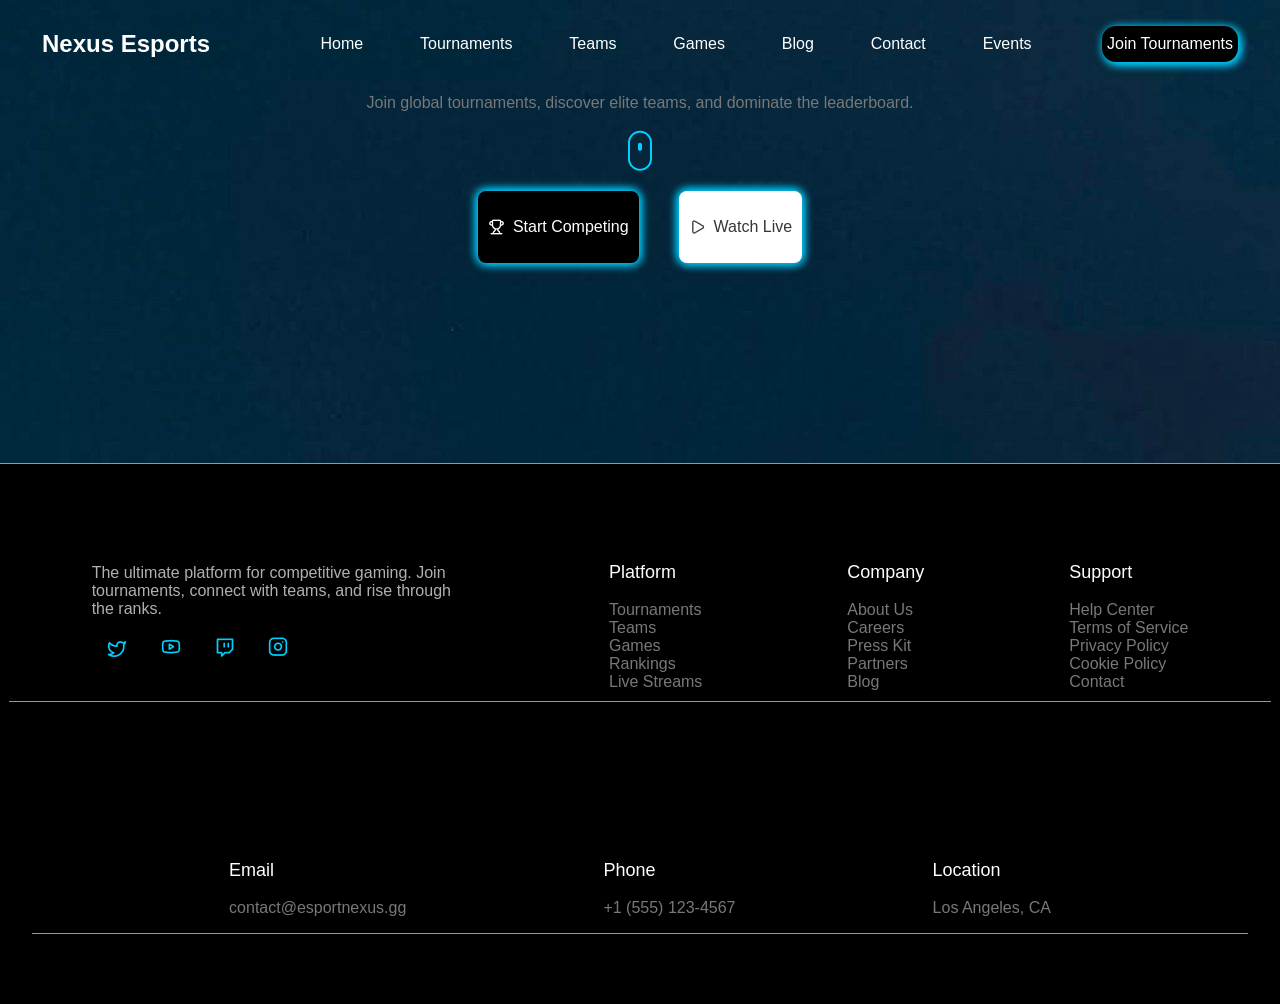
<file: html/index.html>
<!DOCTYPE html>
<html lang="en">
<head>
    <meta charset="UTF-8">
    <meta name="viewport" content="width=device-width, initial-scale=1.0">
    <link rel="stylesheet" href="/style/style.css">
    <title>Document</title>
</head>
<body>
        <nav class="nav">
            <h1><a href="index.html" class="logo">Nexus Esports</a></h1>
            <ul class="navb">
                <li><a href="index.html">Home</a></li>
                <li><a href="tournament.html">Tournaments</a></li>
                <li><a href="teams.html">Teams</a></li>
                <li><a href="games.html">Games</a></li>
                <li><a href="blog.html">Blog</a></li>
                <li><a href="contact.html">Contact</a></li>
                <li><a href="events.html">Events</a></li>
            </ul>
            <a href="sign up.html" class="navb-button">Join Tournaments</a>
    </nav>

    <main>
        <div class="body-content">
            <p class="normal-footer-text">Join global tournaments, discover elite teams, and dominate the leaderboard.<br><br><img src="/images/mouse.png" alt="computer mouse"></p>
            <div class="body-content-buttons">
                <a href="#" class="body-content-buttons-one"><img class="win" src="/images/win.png" alt="Trophy">Start Competing</a>
                <a href="#" class="body-content-buttons-two"><img src="/images/play.png" alt="play">Watch Live</a>
            </div>
        </div>
    </main>
    <footer>
        <div class="partFooter-one">
        <div class="normal-footer-text-paragraph">The ultimate platform for competitive gaming. Join tournaments, connect with teams, and rise through the ranks.
            <br><br>
                <a href="#"><img src="/images/twitter.png" alt="Twitter"></a>
                <a href="#"><img src="/images/youtube.png" alt="Youtube"></a>
                <a href="#"><img src="/images/twitch.png" alt="Twitch"></a>
                <a href="#"><img src="/images/instagram.png" alt="Instagram"></a>
        </div>
        <div>
            <p class="footer--titles">Platform</p>
            <div class="normal-footer-text">Tournaments<br>Teams<br>Games<br>Rankings<br>Live Streams</div>
        </div>
        <div>
            <p class="footer--titles">Company</p>
            <div class="normal-footer-text">About Us<br>Careers<br>Press Kit<br>Partners<br>Blog</div>
        </div>
        <div>
            <p class="footer--titles">Support</p>
            <div class="normal-footer-text">Help Center<br>Terms of Service<br>Privacy Policy<br>Cookie Policy<br>Contact<br>
        </div>
        </div>
    </div>
    </div>
    <div class="partFooter-two">
        <div><p class="footer--titles">Email</p><p class="normal-footer-text">contact@esportnexus.gg</p></div>
        <div><p class="footer--titles">Phone</p><p class="normal-footer-text">+1 (555) 123-4567</p></div>
        <div><p class="footer--titles">Location</p><p class="normal-footer-text">Los Angeles, CA</p></div>
    </div>
    </footer>
</body>


</html>
</file>
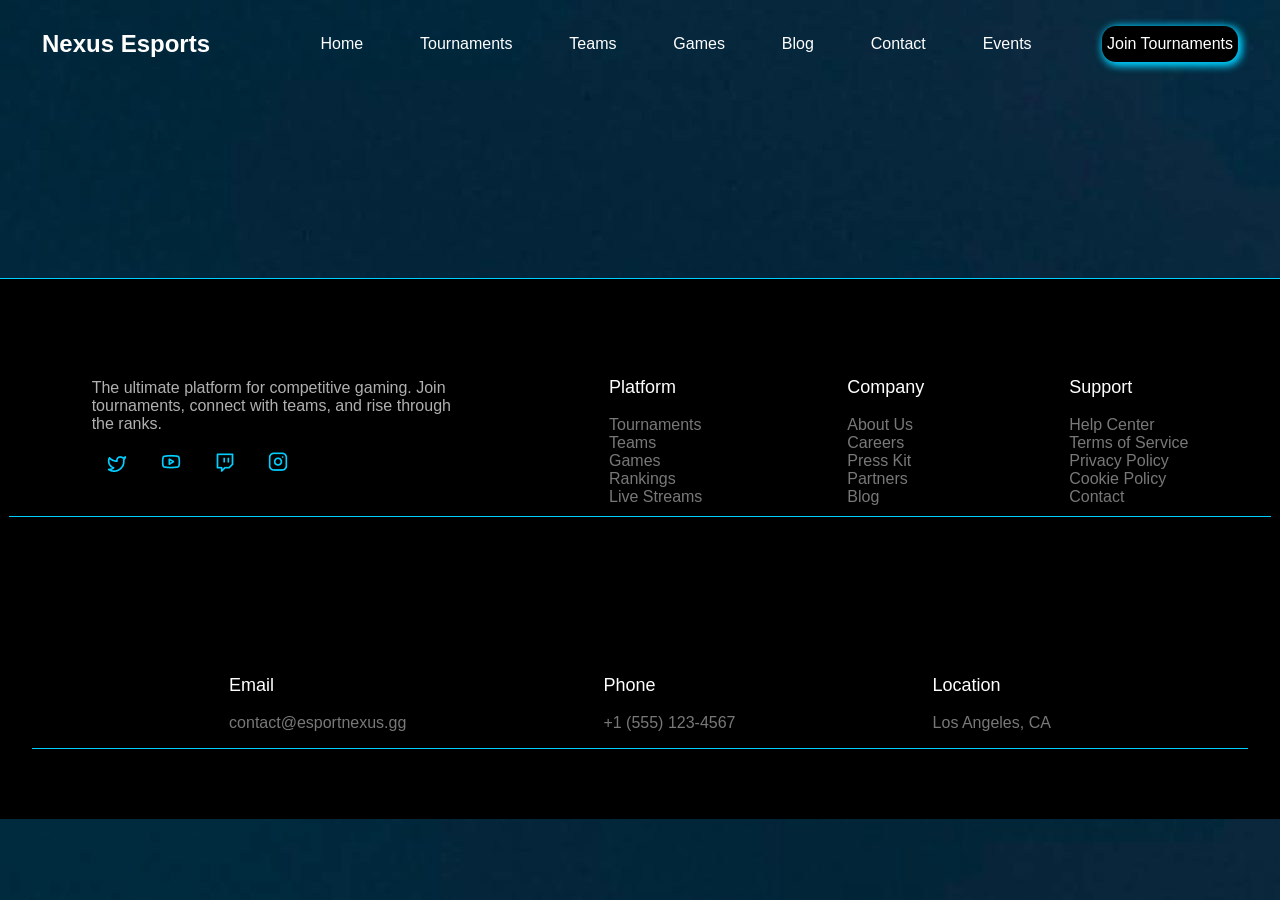
<file: html/blog.html>
<!DOCTYPE html>
<html lang="en">
<head>
    <meta charset="UTF-8">
    <meta name="viewport" content="width=device-width, initial-scale=1.0">
    <link rel="stylesheet" href="/style/style.css">
    <title>Document</title>
</head>
<body>
        <nav class="nav">
            <h1><a href="index.html" class="logo">Nexus Esports</a></h1>
            <ul class="navb">
                <li><a href="index.html">Home</a></li>
                <li><a href="tournament.html">Tournaments</a></li>
                <li><a href="teams.html">Teams</a></li>
                <li><a href="games.html">Games</a></li>
                <li><a href="blog.html">Blog</a></li>
                <li><a href="contact.html">Contact</a></li>
                <li><a href="events.html">Events</a></li>
            </ul>
            <a href="sign up.html" class="navb-button">Join Tournaments</a>
    </nav>

    <main>

    </main>
    <footer>
        <div class="partFooter-one">
        <div class="normal-footer-text-paragraph">The ultimate platform for competitive gaming. Join tournaments, connect with teams, and rise through the ranks.
            <br><br>
                <a href="#"><img src="/images/twitter.png" alt="Twitter"></a>
                <a href="#"><img src="/images/youtube.png" alt="Youtube"></a>
                <a href="#"><img src="/images/twitch.png" alt="Twitch"></a>
                <a href="#"><img src="/images/instagram.png" alt="Instagram"></a>
        </div>
        <div>
            <p class="footer--titles">Platform</p>
            <div class="normal-footer-text">Tournaments<br>Teams<br>Games<br>Rankings<br>Live Streams</div>
        </div>
        <div>
            <p class="footer--titles">Company</p>
            <div class="normal-footer-text">About Us<br>Careers<br>Press Kit<br>Partners<br>Blog</div>
        </div>
        <div>
            <p class="footer--titles">Support</p>
            <div class="normal-footer-text">Help Center<br>Terms of Service<br>Privacy Policy<br>Cookie Policy<br>Contact<br>
        </div>
        </div>
    </div>
    </div>
    <div class="partFooter-two">
        <div><p class="footer--titles">Email</p><p class="normal-footer-text">contact@esportnexus.gg</p></div>
        <div><p class="footer--titles">Phone</p><p class="normal-footer-text">+1 (555) 123-4567</p></div>
        <div><p class="footer--titles">Location</p><p class="normal-footer-text">Los Angeles, CA</p></div>
    </div>
    </footer>
</body>


</html>
</file>
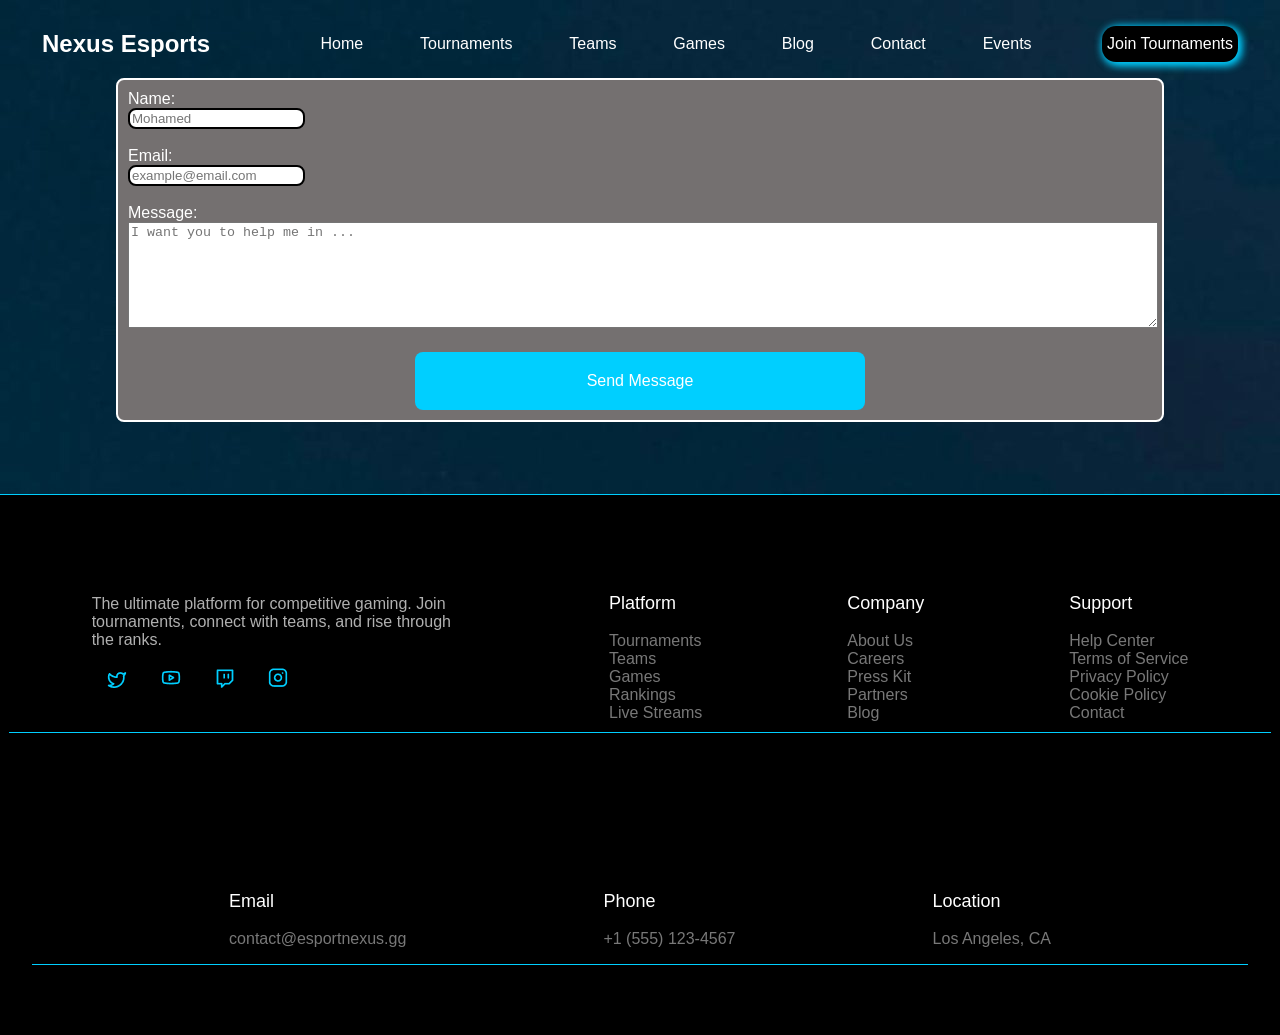
<file: html/contact.html>
<!DOCTYPE html>
<html lang="en">
<head>
    <meta charset="UTF-8">
    <meta name="viewport" content="width=device-width, initial-scale=1.0">
    <link rel="stylesheet" href="/style/style.css">
    <title>Document</title>
</head>
<body>
        <nav class="nav">
            <h1><a href="index.html" class="logo">Nexus Esports</a></h1>
            <ul class="navb">
                <li><a href="index.html">Home</a></li>
                <li><a href="tournament.html">Tournaments</a></li>
                <li><a href="teams.html">Teams</a></li>
                <li><a href="games.html">Games</a></li>
                <li><a href="blog.html">Blog</a></li>
                <li><a href="contact.html">Contact</a></li>
                <li><a href="events.html">Events</a></li>
            </ul>
            <a href="sign up.html" class="navb-button">Join Tournaments</a>
    </nav>

    <main>

        <form action="db.php" method="POST" class="sign-up-form">
            <div class="contact-sections">
                <div class="sign-up-section-L">
                <label for="Name">Name:</label><br>
                <input type="text" id="firstName" minlength="3" required placeholder="Mohamed"><br><br>
                <label for="email">Email:</label><br>
                <input id="email" type="email" required placeholder="example@email.com"><br><br>
                <label for="message">Message:</label><br>
                <textarea name="message" id="message" placeholder="I want you to help me in ..."  required></textarea>
                </div>
            </div>
            <div class="sign-up-button"><a href="#" class="sign-up-button">Send Message</a></div>
        </form>
    </main>
    <footer>
        <div class="partFooter-one">
        <div class="normal-footer-text-paragraph">The ultimate platform for competitive gaming. Join tournaments, connect with teams, and rise through the ranks.
            <br><br>
                <a href="#"><img src="/images/twitter.png" alt="Twitter"></a>
                <a href="#"><img src="/images/youtube.png" alt="Youtube"></a>
                <a href="#"><img src="/images/twitch.png" alt="Twitch"></a>
                <a href="#"><img src="/images/instagram.png" alt="Instagram"></a>
        </div>
        <div>
            <p class="footer--titles">Platform</p>
            <div class="normal-footer-text">Tournaments<br>Teams<br>Games<br>Rankings<br>Live Streams</div>
        </div>
        <div>
            <p class="footer--titles">Company</p>
            <div class="normal-footer-text">About Us<br>Careers<br>Press Kit<br>Partners<br>Blog</div>
        </div>
        <div>
            <p class="footer--titles">Support</p>
            <div class="normal-footer-text">Help Center<br>Terms of Service<br>Privacy Policy<br>Cookie Policy<br>Contact<br>
        </div>
        </div>
    </div>
    </div>
    <div class="partFooter-two">
        <div><p class="footer--titles">Email</p><p class="normal-footer-text">contact@esportnexus.gg</p></div>
        <div><p class="footer--titles">Phone</p><p class="normal-footer-text">+1 (555) 123-4567</p></div>
        <div><p class="footer--titles">Location</p><p class="normal-footer-text">Los Angeles, CA</p></div>
    </div>
    </footer>
</body>


</html>
</file>
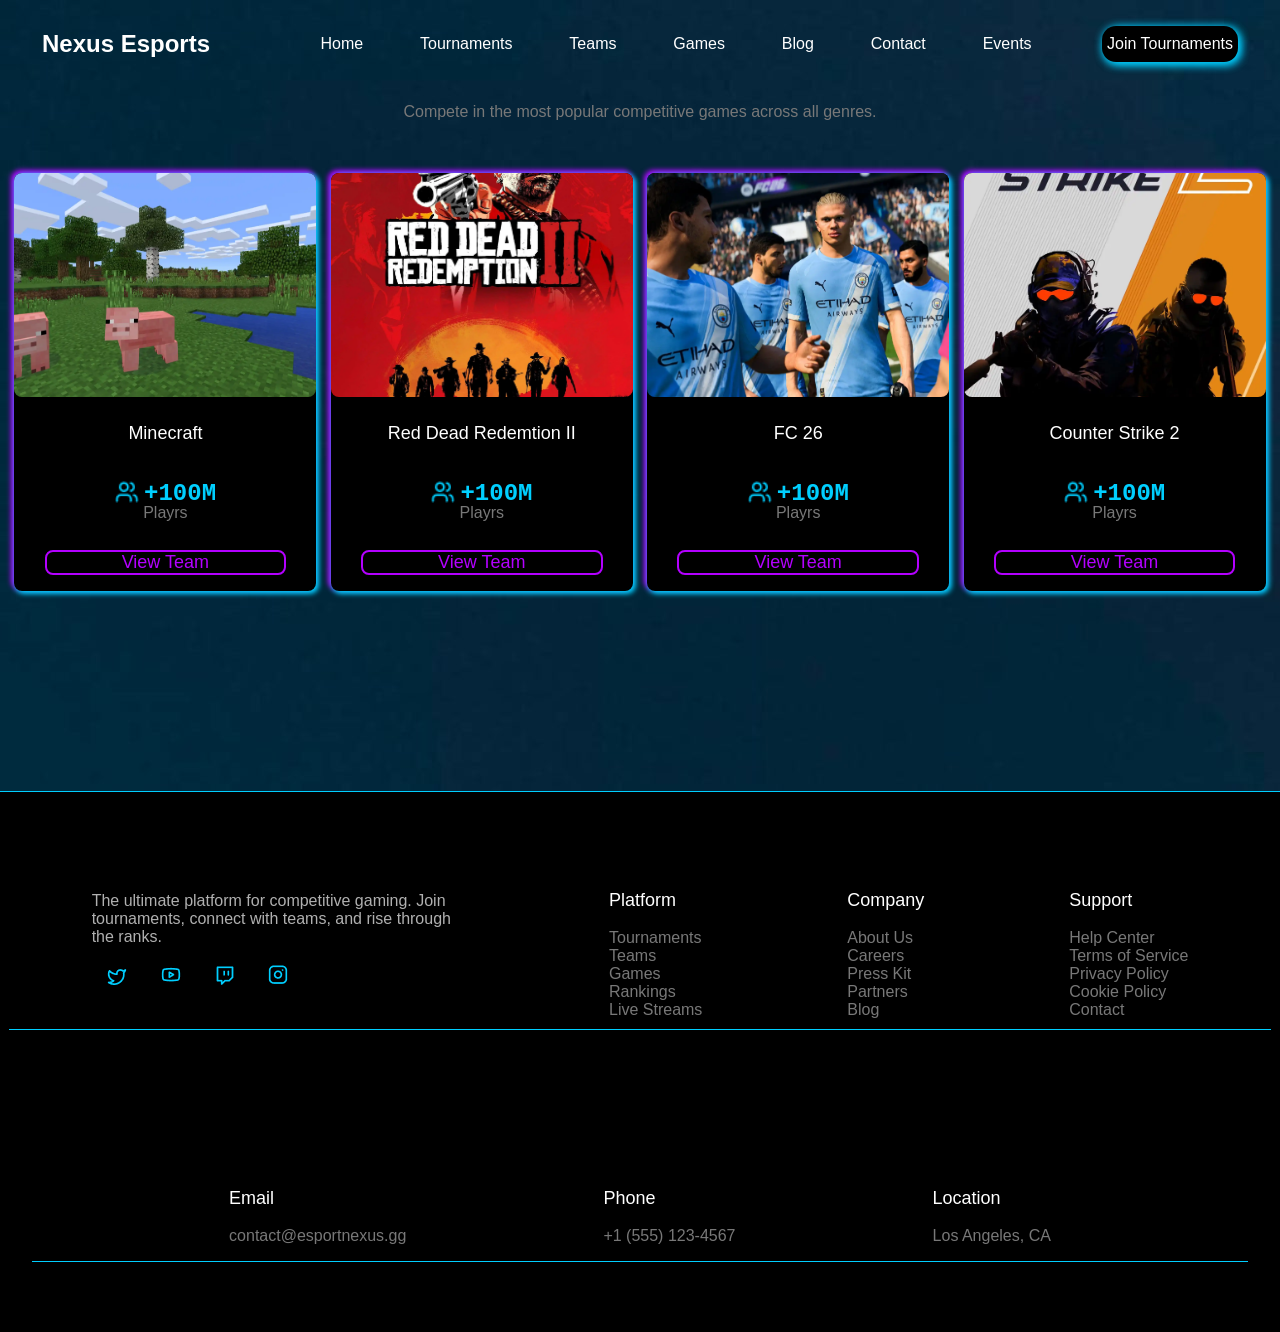
<file: html/games.html>
<!DOCTYPE html>
<html lang="en">
<head>
    <meta charset="UTF-8">
    <meta name="viewport" content="width=device-width, initial-scale=1.0">
    <link rel="stylesheet" href="/style/style.css">
    <title>Document</title>
</head>
<body>
        <nav class="nav">
            <h1><a href="index.html" class="logo">Nexus Esports</a></h1>
            <ul class="navb">
                <li><a href="index.html">Home</a></li>
                <li><a href="tournament.html">Tournaments</a></li>
                <li><a href="teams.html">Teams</a></li>
                <li><a href="games.html">Games</a></li>
                <li><a href="blog.html">Blog</a></li>
                <li><a href="contact.html">Contact</a></li>
                <li><a href="events.html">Events</a></li>
            </ul>
            <a href="sign up.html" class="navb-button">Join Tournaments</a>
    </nav>

    <main class="games-main">
        <div class="games-text"><p class="normal-footer-text">Compete in the most popular competitive games across all genres.</p></div>

        <div class="games-cards">
            <div class="card">
        <div class="image">
            <div class="image" style="background-image: url(/images/Minecraft.webp);"></div>
        </div>
        <div class="title"><p class="footer--titles">Minecraft</p></div>
        <div class="members--wins">
            <div class="members"><div class="members--icon"><img src="/images/blue.png" alt="Icon"><p>+100M</p></div><p class="normal-footer-text">Playrs</p></div>
        </div>
        <div class="cad-div-button"><a href="#" class="card--button">View Team</a></div>
        </div>

        <div class="card">
        <div class="image">
            <div class="image" style="background-image: url(/images/RDR2-Wallpaper-4.webp);"></div>
        </div>
        <div class="title"><p class="footer--titles">Red Dead Redemtion II</p></div>
        <div class="members--wins">
            <div class="members"><div class="members--icon"><img src="/images/blue.png" alt="Icon"><p>+100M</p></div><p class="normal-footer-text">Playrs</p></div>
        </div>
        <div class="cad-div-button"><a href="#" class="card--button">View Team</a></div>
        </div>

        <div class="card">
        <div class="image">
            <div class="image" style="background-image: url(/images/fifa.webp);"></div>
        </div>
        <div class="title"><p class="footer--titles">FC 26</p></div>
        <div class="members--wins">
            <div class="members"><div class="members--icon"><img src="/images/blue.png" alt="Icon"><p>+100M</p></div><p class="normal-footer-text">Playrs</p></div>
        </div>
        <div class="cad-div-button"><a href="#" class="card--button">View Team</a></div>
        </div>

        <div class="card">
        <div class="image">
            <div class="image" style="background-image: url(/images/counter-strike-2.webp);"></div>
        </div>
        <div class="title"><p class="footer--titles">Counter Strike 2</p></div>
        <div class="members--wins">
            <div class="members"><div class="members--icon"><img src="/images/blue.png" alt="Icon"><p>+100M</p></div><p class="normal-footer-text">Playrs</p></div>
        </div>
        <div class="cad-div-button"><a href="#" class="card--button">View Team</a></div>
        </div>
        </div>
    </main>
    <footer>
        <div class="partFooter-one">
        <div class="normal-footer-text-paragraph">The ultimate platform for competitive gaming. Join tournaments, connect with teams, and rise through the ranks.
            <br><br>
                <a href="#"><img src="/images/twitter.png" alt="Twitter"></a>
                <a href="#"><img src="/images/youtube.png" alt="Youtube"></a>
                <a href="#"><img src="/images/twitch.png" alt="Twitch"></a>
                <a href="#"><img src="/images/instagram.png" alt="Instagram"></a>
        </div>
        <div>
            <p class="footer--titles">Platform</p>
            <div class="normal-footer-text">Tournaments<br>Teams<br>Games<br>Rankings<br>Live Streams</div>
        </div>
        <div>
            <p class="footer--titles">Company</p>
            <div class="normal-footer-text">About Us<br>Careers<br>Press Kit<br>Partners<br>Blog</div>
        </div>
        <div>
            <p class="footer--titles">Support</p>
            <div class="normal-footer-text">Help Center<br>Terms of Service<br>Privacy Policy<br>Cookie Policy<br>Contact<br>
        </div>
        </div>
    </div>
    </div>
    <div class="partFooter-two">
        <div><p class="footer--titles">Email</p><p class="normal-footer-text">contact@esportnexus.gg</p></div>
        <div><p class="footer--titles">Phone</p><p class="normal-footer-text">+1 (555) 123-4567</p></div>
        <div><p class="footer--titles">Location</p><p class="normal-footer-text">Los Angeles, CA</p></div>
    </div>
    </footer>
</body>


</html>
</file>
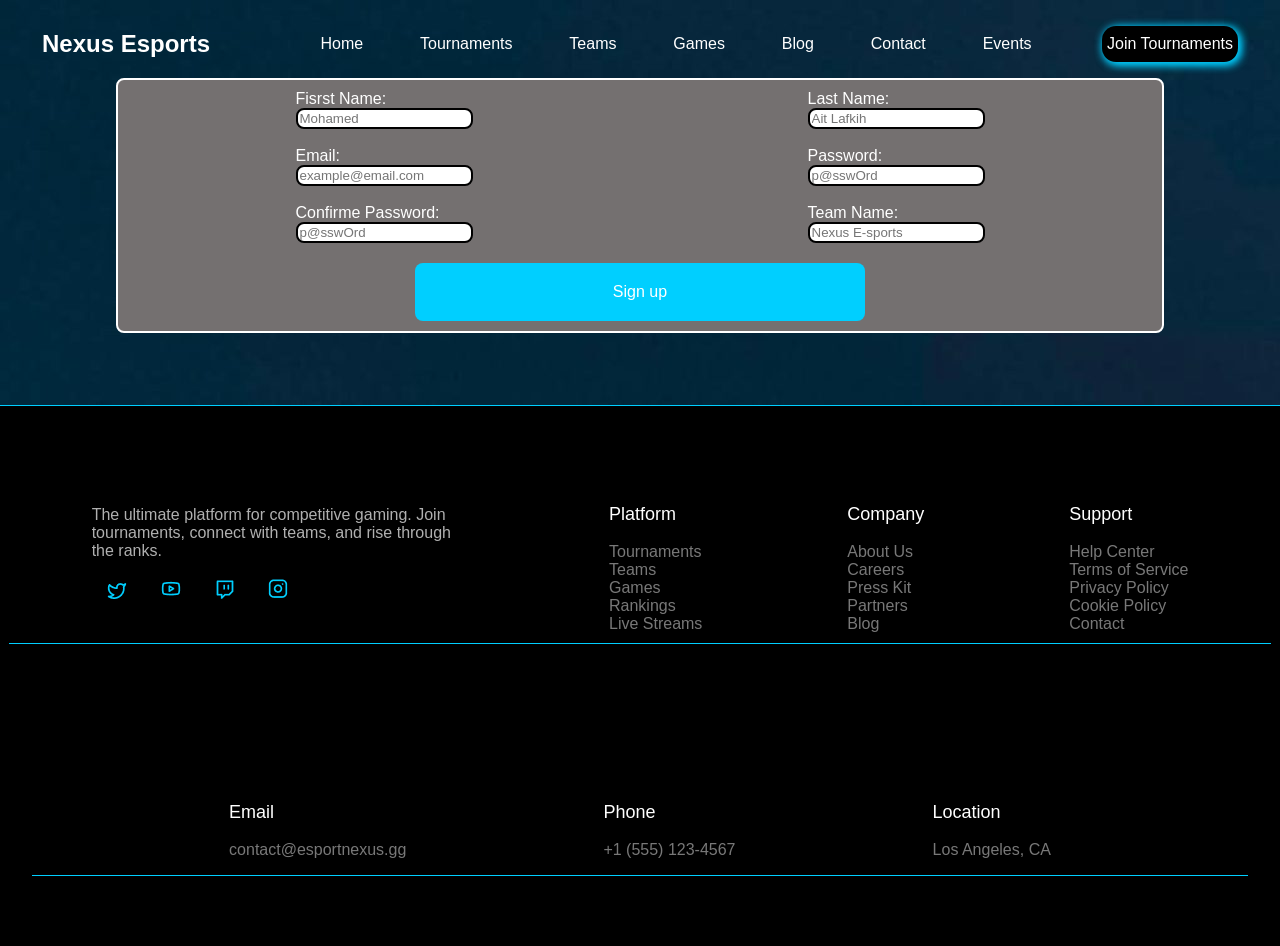
<file: html/sign up.html>
<!DOCTYPE html>
<html lang="en">
<head>
    <meta charset="UTF-8">
    <meta name="viewport" content="width=device-width, initial-scale=1.0">
    <link rel="stylesheet" href="/style/style.css">
    <title>Document</title>
</head>
<body>
        <nav class="nav">
            <h1><a href="index.html" class="logo">Nexus Esports</a></h1>
            <ul class="navb">
                <li><a href="index.html">Home</a></li>
                <li><a href="tournament.html">Tournaments</a></li>
                <li><a href="teams.html">Teams</a></li>
                <li><a href="games.html">Games</a></li>
                <li><a href="blog.html">Blog</a></li>
                <li><a href="contact.html">Contact</a></li>
                <li><a href="events.html">Events</a></li>
            </ul>
            <a href="sign up.html" class="navb-button">Join Tournaments</a>
    </nav>

    <main>

        <form action="db.php" method="POST" class="sign-up-form">
            <div class="sign-up-sections">
                <div class="sign-up-section-L">
                <label for="firstName">Fisrst Name:</label><br>
                <input type="text" id="firstName" minlength="3" required placeholder="Mohamed"><br><br>
                <label for="email">Email:</label><br>
                <input id="email" type="email" required placeholder="example@email.com"><br><br>
                <label for="conPass">Confirme Password:</label><br>
                <input id="conPass" type="password" required minlength="8" placeholder="p@sswOrd">
                </div>
                <div class="sign-up-section-R">
                <label for="lastName">Last Name:</label><br>
                <input id="lastName" required minlength="3" placeholder="Ait Lafkih"><br><br>
                <label for="pass">Password:</label><br>
                <input type="password" id="pass" required minlength="8" placeholder="p@sswOrd"><br><br>
                <label for="team">Team Name:</label><br>
                <input type="text" id="team" placeholder="Nexus E-sports">
                </div>
            </div>
            <div class="sign-up-button"><a href="#" class="sign-up-button">Sign up</a></div>
        </form>
    </main>
    <footer>
        <div class="partFooter-one">
        <div class="normal-footer-text-paragraph">The ultimate platform for competitive gaming. Join tournaments, connect with teams, and rise through the ranks.
            <br><br>
                <a href="#"><img src="/images/twitter.png" alt="Twitter"></a>
                <a href="#"><img src="/images/youtube.png" alt="Youtube"></a>
                <a href="#"><img src="/images/twitch.png" alt="Twitch"></a>
                <a href="#"><img src="/images/instagram.png" alt="Instagram"></a>
        </div>
        <div>
            <p class="footer--titles">Platform</p>
            <div class="normal-footer-text">Tournaments<br>Teams<br>Games<br>Rankings<br>Live Streams</div>
        </div>
        <div>
            <p class="footer--titles">Company</p>
            <div class="normal-footer-text">About Us<br>Careers<br>Press Kit<br>Partners<br>Blog</div>
        </div>
        <div>
            <p class="footer--titles">Support</p>
            <div class="normal-footer-text">Help Center<br>Terms of Service<br>Privacy Policy<br>Cookie Policy<br>Contact<br>
        </div>
        </div>
    </div>
    </div>
    <div class="partFooter-two">
        <div><p class="footer--titles">Email</p><p class="normal-footer-text">contact@esportnexus.gg</p></div>
        <div><p class="footer--titles">Phone</p><p class="normal-footer-text">+1 (555) 123-4567</p></div>
        <div><p class="footer--titles">Location</p><p class="normal-footer-text">Los Angeles, CA</p></div>
    </div>
    </footer>
</body>


</html>
</file>
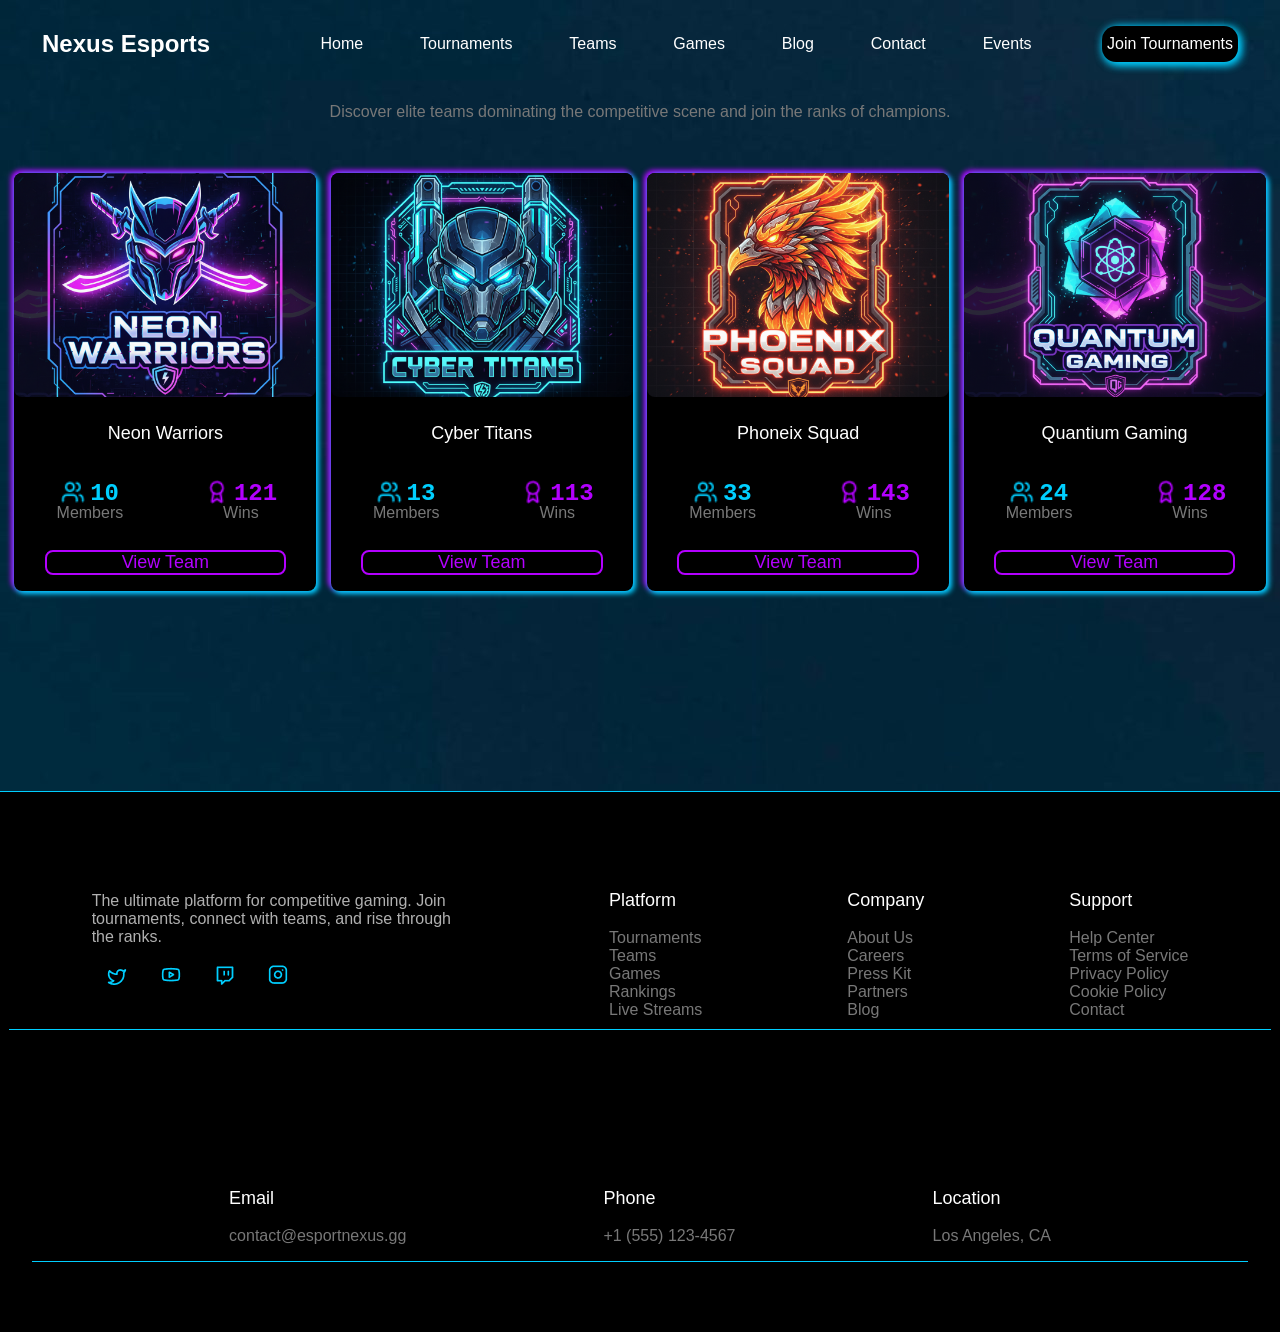
<file: html/teams.html>
<!DOCTYPE html>
<html lang="en">
<head>
    <meta charset="UTF-8">
    <meta name="viewport" content="width=device-width, initial-scale=1.0">
    <link rel="stylesheet" href="/style/style.css">
    <title>Document</title>
</head>
<body>
        <nav class="nav">
            <h1><a href="index.html" class="logo">Nexus Esports</a></h1>
            <ul class="navb">
                <li><a href="index.html">Home</a></li>
                <li><a href="tournament.html">Tournaments</a></li>
                <li><a href="teams.html">Teams</a></li>
                <li><a href="games.html">Games</a></li>
                <li><a href="blog.html">Blog</a></li>
                <li><a href="contact.html">Contact</a></li>
                <li><a href="events.html">Events</a></li>
            </ul>
            <a href="sign up.html" class="navb-button">Join Tournaments</a>
    </nav>

    <main class="teams-main">
        <div class="teams-text"><p class="normal-footer-text">Discover elite teams dominating the competitive scene and join the ranks of champions.</p></div>

        <div class="teams-cards">
            <div class="card">
            <div class="image">
                <div class="image" style="background-image: url(/images/neon-warriors.png);"></div>
            </div>
            <div class="title"><p class="footer--titles">Neon Warriors</p></div>
            <div class="members--wins">
                <div class="members"><div class="members--icon"><img src="/images/blue.png" alt="Icon"><p>10</p></div><p class="normal-footer-text">Members</p></div>
                <div class="wins"><div class="wins--icon"><img src="/images/violet.png" alt="Icon"><p>121</p></div><p class="normal-footer-text">Wins</p></div>
            </div>
            <div class="cad-div-button"><a href="#" class="card--button">View Team</a></div>
            </div>

            <div class="card">
        <div class="image">
            <div class="image" style="background-image: url(/images/cyber-titans.png);"></div>
        </div>
        <div class="title"><p class="footer--titles">Cyber Titans</p></div>
        <div class="members--wins">
            <div class="members"><div class="members--icon"><img src="/images/blue.png" alt="Icon"><p>13</p></div><p class="normal-footer-text">Members</p></div>
            <div class="wins"><div class="wins--icon"><img src="/images/violet.png" alt="Icon"><p>113</p></div><p class="normal-footer-text">Wins</p></div>
        </div>
        <div class="cad-div-button"><a href="#" class="card--button">View Team</a></div>
        </div>

        <div class="card">
        <div class="image">
            <div class="image" style="background-image: url(/images/phoenix-squad.png);"></div>
        </div>
        <div class="title"><p class="footer--titles">Phoneix Squad</p></div>
        <div class="members--wins">
            <div class="members"><div class="members--icon"><img src="/images/blue.png" alt="Icon"><p>33</p></div><p class="normal-footer-text">Members</p></div>
            <div class="wins"><div class="wins--icon"><img src="/images/violet.png" alt="Icon"><p>143</p></div><p class="normal-footer-text">Wins</p></div>
        </div>
        <div class="cad-div-button"><a href="#" class="card--button">View Team</a></div>
        </div>

        <div class="card">
        <div class="image">
            <div class="image" style="background-image: url(/images/quantium-gaming.png);"></div>
        </div>
        <div class="title"><p class="footer--titles">Quantium Gaming</p></div>
        <div class="members--wins">
            <div class="members"><div class="members--icon"><img src="/images/blue.png" alt="Icon"><p>24</p></div><p class="normal-footer-text">Members</p></div>
            <div class="wins"><div class="wins--icon"><img src="/images/violet.png" alt="Icon"><p>128</p></div><p class="normal-footer-text">Wins</p></div>
        </div>
        <div class="cad-div-button"><a href="#" class="card--button">View Team</a></div>
        </div>
        </div>
    </main>
    <footer>
        <div class="partFooter-one">
        <div class="normal-footer-text-paragraph">The ultimate platform for competitive gaming. Join tournaments, connect with teams, and rise through the ranks.
            <br><br>
                <a href="#"><img src="/images/twitter.png" alt="Twitter"></a>
                <a href="#"><img src="/images/youtube.png" alt="Youtube"></a>
                <a href="#"><img src="/images/twitch.png" alt="Twitch"></a>
                <a href="#"><img src="/images/instagram.png" alt="Instagram"></a>
        </div>
        <div>
            <p class="footer--titles">Platform</p>
            <div class="normal-footer-text">Tournaments<br>Teams<br>Games<br>Rankings<br>Live Streams</div>
        </div>
        <div>
            <p class="footer--titles">Company</p>
            <div class="normal-footer-text">About Us<br>Careers<br>Press Kit<br>Partners<br>Blog</div>
        </div>
        <div>
            <p class="footer--titles">Support</p>
            <div class="normal-footer-text">Help Center<br>Terms of Service<br>Privacy Policy<br>Cookie Policy<br>Contact<br>
        </div>
        </div>
    </div>
    </div>
    <div class="partFooter-two">
        <div><p class="footer--titles">Email</p><p class="normal-footer-text">contact@esportnexus.gg</p></div>
        <div><p class="footer--titles">Phone</p><p class="normal-footer-text">+1 (555) 123-4567</p></div>
        <div><p class="footer--titles">Location</p><p class="normal-footer-text">Los Angeles, CA</p></div>
    </div>
    </footer>
</body>


</html>
</file>
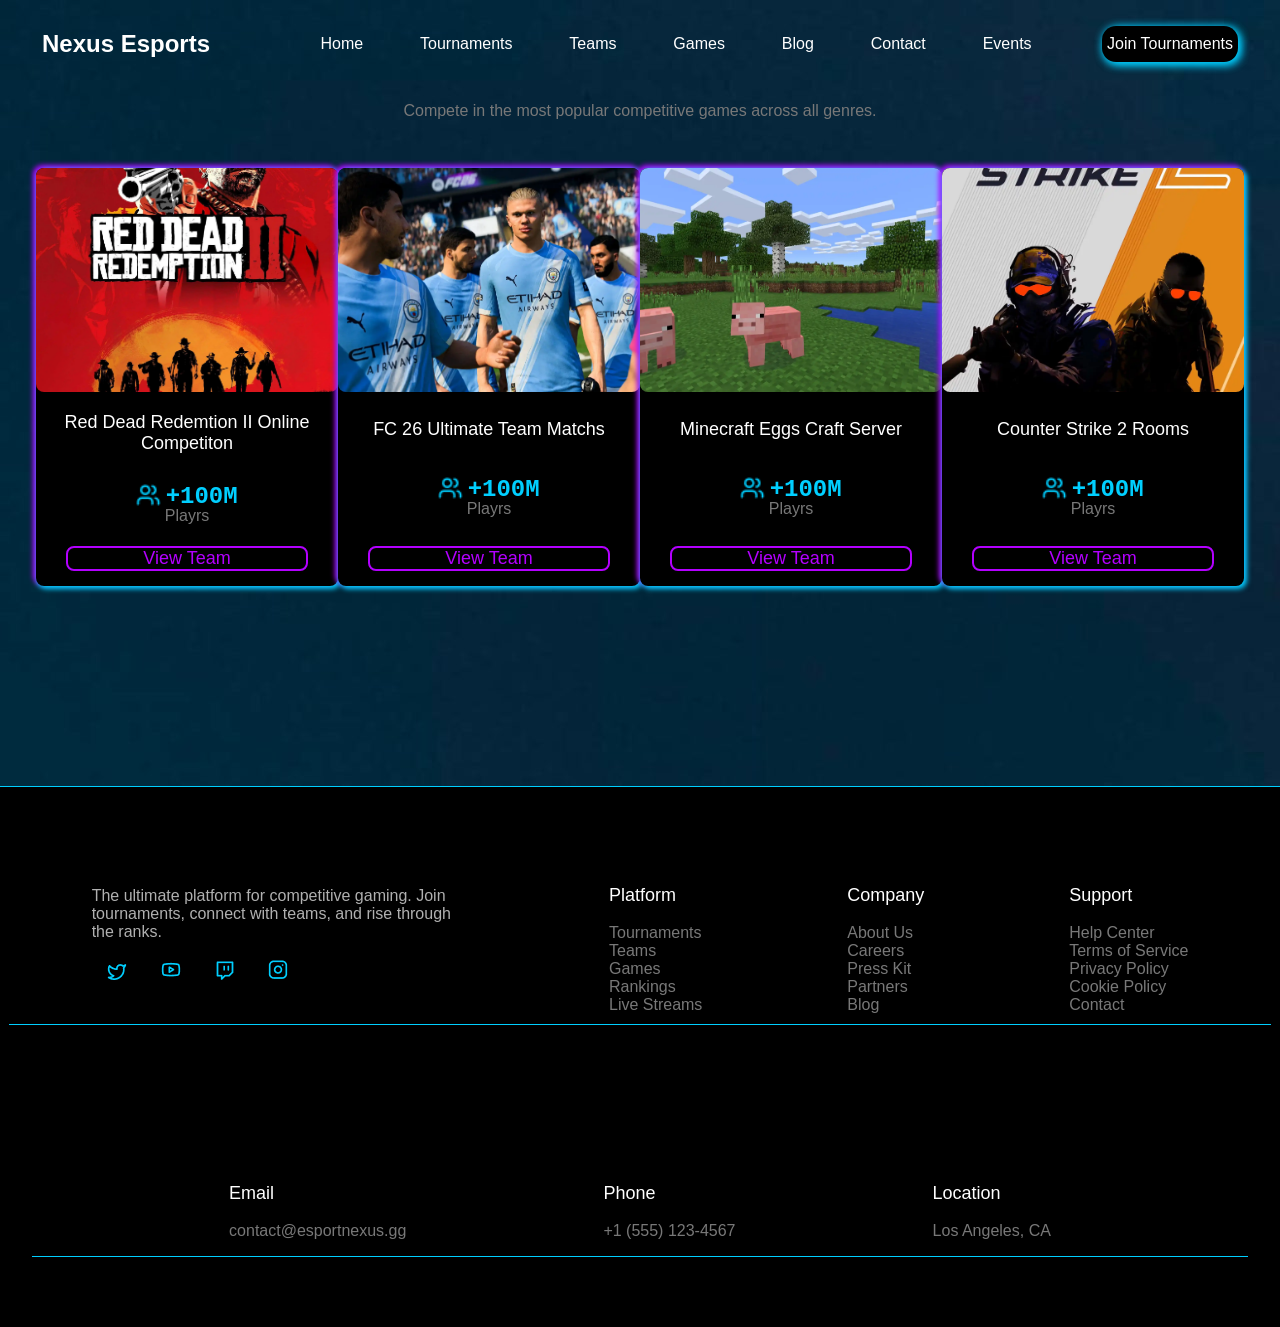
<file: html/tournament.html>
<!DOCTYPE html>
<html lang="en">
<head>
    <meta charset="UTF-8">
    <meta name="viewport" content="width=device-width, initial-scale=1.0">
    <link rel="stylesheet" href="/style/style.css">
    <title>Document</title>
</head>
<body>
        <nav class="nav">
            <h1><a href="index.html" class="logo">Nexus Esports</a></h1>
            <ul class="navb">
                <li><a href="index.html">Home</a></li>
                <li><a href="tournament.html">Tournaments</a></li>
                <li><a href="teams.html">Teams</a></li>
                <li><a href="games.html">Games</a></li>
                <li><a href="blog.html">Blog</a></li>
                <li><a href="contact.html">Contact</a></li>
                <li><a href="events.html">Events</a></li>
            </ul>
            <a href="sign up.html" class="navb-button">Join Tournaments</a>
    </nav>

    <main>

        <main class="games-main">
        <div class="games-text"><p class="normal-footer-text">Compete in the most popular competitive games across all genres.</p></div>

        <div class="games-cards">

        <div class="card">
        <div class="image">
            <div class="image" style="background-image: url(/images/RDR2-Wallpaper-4.webp);"></div>
        </div>
        <div class="title"><p class="footer--titles">Red Dead Redemtion II Online Competiton</p></div>
        <div class="members--wins">
            <div class="members"><div class="members--icon"><img src="/images/blue.png" alt="Icon"><p>+100M</p></div><p class="normal-footer-text">Playrs</p></div>
        </div>
        <div class="cad-div-button"><a href="#" class="card--button">View Team</a></div>
        </div>

        <div class="card">
        <div class="image">
            <div class="image" style="background-image: url(/images/fifa.webp);"></div>
        </div>
        <div class="title"><p class="footer--titles">FC 26 Ultimate Team Matchs</p></div>
        <div class="members--wins">
            <div class="members"><div class="members--icon"><img src="/images/blue.png" alt="Icon"><p>+100M</p></div><p class="normal-footer-text">Playrs</p></div>
        </div>
        <div class="cad-div-button"><a href="#" class="card--button">View Team</a></div>
        </div>

        <div class="card">
        <div class="image">
            <div class="image" style="background-image: url(/images/Minecraft.webp);"></div>
        </div>
        <div class="title"><p class="footer--titles">Minecraft Eggs Craft Server</p></div>
        <div class="members--wins">
            <div class="members"><div class="members--icon"><img src="/images/blue.png" alt="Icon"><p>+100M</p></div><p class="normal-footer-text">Playrs</p></div>
        </div>
        <div class="cad-div-button"><a href="#" class="card--button">View Team</a></div>
        </div>

        <div class="card">
        <div class="image">
            <div class="image" style="background-image: url(/images/counter-strike-2.webp);"></div>
        </div>
        <div class="title"><p class="footer--titles">Counter Strike 2 Rooms</p></div>
        <div class="members--wins">
            <div class="members"><div class="members--icon"><img src="/images/blue.png" alt="Icon"><p>+100M</p></div><p class="normal-footer-text">Playrs</p></div>
        </div>
        <div class="cad-div-button"><a href="#" class="card--button">View Team</a></div>
        </div>
        </div>
    </main>
    </main>
    <footer>
        <div class="partFooter-one">
        <div class="normal-footer-text-paragraph">The ultimate platform for competitive gaming. Join tournaments, connect with teams, and rise through the ranks.
            <br><br>
                <a href="#"><img src="/images/twitter.png" alt="Twitter"></a>
                <a href="#"><img src="/images/youtube.png" alt="Youtube"></a>
                <a href="#"><img src="/images/twitch.png" alt="Twitch"></a>
                <a href="#"><img src="/images/instagram.png" alt="Instagram"></a>
        </div>
        <div>
            <p class="footer--titles">Platform</p>
            <div class="normal-footer-text">Tournaments<br>Teams<br>Games<br>Rankings<br>Live Streams</div>
        </div>
        <div>
            <p class="footer--titles">Company</p>
            <div class="normal-footer-text">About Us<br>Careers<br>Press Kit<br>Partners<br>Blog</div>
        </div>
        <div>
            <p class="footer--titles">Support</p>
            <div class="normal-footer-text">Help Center<br>Terms of Service<br>Privacy Policy<br>Cookie Policy<br>Contact<br>
        </div>
        </div>
    </div>
    </div>
    <div class="partFooter-two">
        <div><p class="footer--titles">Email</p><p class="normal-footer-text">contact@esportnexus.gg</p></div>
        <div><p class="footer--titles">Phone</p><p class="normal-footer-text">+1 (555) 123-4567</p></div>
        <div><p class="footer--titles">Location</p><p class="normal-footer-text">Los Angeles, CA</p></div>
    </div>
    </footer>
</body>


</html>
</file>
<file: style/style.css>
.back-img{
    background-image: url(/images/back.jpg);
    height: 100vh;
    width: 100%;
    background-position: center center;
    background-size: cover;
    position: fixed;
    top: 0;
    z-index: -1;
}

.nav{
    display: flex;
    justify-content: space-evenly;
    align-items: center;
    margin-top: 10px;
}

.navb{
    list-style: none;
    display: flex;
    justify-content: space-around;
    width: 60%;
}



.navb li a{
    text-decoration: none;
    color: white;
}

.navb li a:hover{
    text-decoration: none;
    color: white;
    background-color: #00CFFF;
    padding: 20px;
    border-radius: 8px;
}

.navb-button{
    text-decoration: none;
    color: white;
    background-color: black;
    border-radius: 14px;
    display: flex;
    justify-content: center;
    text-align: center;
    align-items: center;
    width: 136px;
    height: 36px;
    box-shadow: 2px 2px 10px#00CFFF, 2px 2px 10px#00CFFF;
}

.partFooter-one{
    display: flex;
    justify-content: space-around;
}

.footer{
    background-color: black;
}

.normal-footer-text{
    color: rgb(176, 176, 176);
}

.footer--titles{
    color: white;
    font-size: 18px;
    font-family: 'Franklin Gothic Medium', 'Arial Narrow', Arial, sans-serif;
}

.normal-footer-text-paragraph{
    width: 30%;
    color: rgb(176, 176, 176);
    margin-top: 20px;
    font-family: 'Gill Sans', 'Gill Sans MT', Calibri, 'Trebuchet MS', sans-serif;
}

.normal-footer-text-paragraph > a{
    margin-left: 15px;
    margin-right: 15px;
}

.normal-footer-text{
    color: rgb(120, 120, 120);
}

.partFooter-three{
    background-color: aqua;
    float: left;
}

.info-form{
    width: 20%;
}

.signup-h1{
    margin-left: 1rem;
}

.sign-up-sections{
    display: flex;
    justify-content: space-around;
    width: 100%;
}


.sign-up-button{
    width: 100%;
    display: flex;
    justify-content: center;
    align-items: center;
    margin-top: 10px;
}

.sign-up-button a{
    width: 40%;
    display: flex;
    text-decoration: none;
    color: white;
    border-radius: 8px;
    padding: 20px;
    justify-content: center;
    align-items: center;
    background-color: #00CFFF;
}

.sign-up-form{
    background-color: rgb(116, 112, 112);
    width: 80%;
    padding: 10px;
    border: 2px solid white;
    border-radius: 8px;
    margin-bottom: -10%;
}

.sign-up-form label{
    color: white;
}

.sign-up-form input{
    border: 2px solid black;
    border-radius: 8px;
}

body {
    margin: 0;
    background-image: url(/images/back.jpg);
    background-color: rgb(204, 79, 79);
    font-family: sans-serif;
}

.navbar {
    display: flex;
    justify-content: space-between;
    align-items: center;
    background-color: #2c3e50;
    padding: 15px 30px;
}

.logo {
    color: white;
    font-size: 24px;
    font-weight: bold;
    text-decoration: none;
}

.nav-links {
    list-style: none;
    margin: 0;
    padding: 0;
    display: flex;
}

.nav-links li {
    margin: 0 15px;
}

.nav-links a {
    color: white;
    text-decoration: none;
    font-size: 18px;
}
main{
    display: flex;
    justify-content: center;
}
.body-content p{
    text-align: center;
}

.body-content-buttons{
    display: flex;
    justify-content: center;
    align-items: center;
}

.body-content-buttons a{
    height: 52px;
    text-decoration: none;
    display: flex;
    align-items: center;
}

.body-content-buttons-one{
    background-color: black;
    color: white;
    margin-right: 20px;
    padding: 10px;
    border-radius: 8px;
    box-shadow: 1px 1px 10px 1px #00CFFF, -1px -1px 10px 1px #00CFFF;
}

.body-content-buttons-one:hover{
    background-color: #00CFFF;
    color: white;
    margin-right: 20px;
    padding: 10px;
    border-radius: 8px;
    box-shadow: 1px 1px 10px 1px white, -1px -1px 10px 1px white;
}

.body-content-buttons-two{
    background-color: white;
    color: rgb(54, 54, 54);
    margin-left: 20px;
    border: 2px;
    border-radius: 8px;
    box-shadow: 1px 1px 10px 1px #00CFFF, -1px -1px 10px 1px #00CFFF;
    padding: 10px;
}

.body-content-buttons-two:hover{
    background-color: #00CFFF;
    color: rgb(54, 54, 54);
    margin-left: 20px;
    border: 2px;
    border-radius: 8px;
    box-shadow: 1px 1px 10px 1px white, -1px -1px 10px 1px white;
    padding: 10px;
}

footer{
    border-top: #00CFFF solid 1px;
    background-color: black;
    margin-top: 200px;
    height: 60vh;
    display: flex;
    flex-direction: column;
    align-items: center;
    justify-content: space-around;
}

.partFooter-one{
    width: 97%;
    border-bottom: #00CFFF solid 1px;
    padding: 10px;
}

.partFooter-two{
    border-bottom: #00CFFF solid 1px;
    width: 95%;
    display: flex;
    justify-content: space-evenly;
}

.card{
    width: 302px;
    height: 418px;
    background-color: black;
    border-radius: 8px;
    display: flex;
    flex-direction: column;
    justify-content: space-between;
    box-shadow: 2px 2px 5px 1px #00CFFF, -2px -2px 5px 1px #B300FF;
}

.title{
    text-align: center;
}

.image{
    width: 302px;
    height: 224px;
    background-position: center;
    background-size: cover;
    border-radius: 8px;
    margin-bottom: -10px;
}

.members{
    width: 118px;
    height: 52px;
}

.members--icon{
    display: flex;
    height: 24px;
    justify-content: center;
}

.members--icon p{
    margin-top: 0;
    color: #00CFFF;
    font-family: 'Courier New', Courier, monospace;
    font-weight: bold;
    font-size: 24px;
}

.members .normal-footer-text{
    text-align: center;
    margin-top: 0;
}

.wins{
    width: 118px;
    height: 52px;
}

.wins--icon{
    display: flex;
    height: 24px;
    justify-content: center;
}

.wins--icon p{
    margin-top: 0;
    color: #B300FF;
    font-family: 'Courier New', Courier, monospace;
    font-weight: bold;
    font-size: 24px;
}

.wins .normal-footer-text{
    text-align: center;
    margin-top: 0;
}

.members--wins{
    display: flex;
    justify-content: space-around;
}

.cad-div-button{
    width: 80%;
    display: flex;
    justify-content: center;
    margin-left: 10%;
    margin-bottom: 5%;
}

.card--button{
    background-color: none;
    text-decoration: none;
    color: #B300FF;
    width: 100%;
    border: 2px solid #B300FF;
    text-align: center;
    border-radius: 8px;
    font-size: large;
}

.teams-cards{
    display: flex;
    justify-content: space-evenly;
    width: 100%;
}

.teams-text{
    display: flex;
    justify-content: center;
}

.teams-text p{
    text-align: center;
    margin-bottom: 4%;
    margin-top: 2%;
}

.teams-main{
    display: flex;
    flex-direction: column;
}

.games-cards{
    display: flex;
    justify-content: space-evenly;
    width: 100%;
}

.games-text{
    display: flex;
    justify-content: center;
}

.games-text p{
    text-align: center;
    margin-bottom: 4%;
    margin-top: 2%;
}

.games-main{
    display: flex;
    flex-direction: column;
}

#message{
    width: 100%;
    height: 100px;
}
</file>
